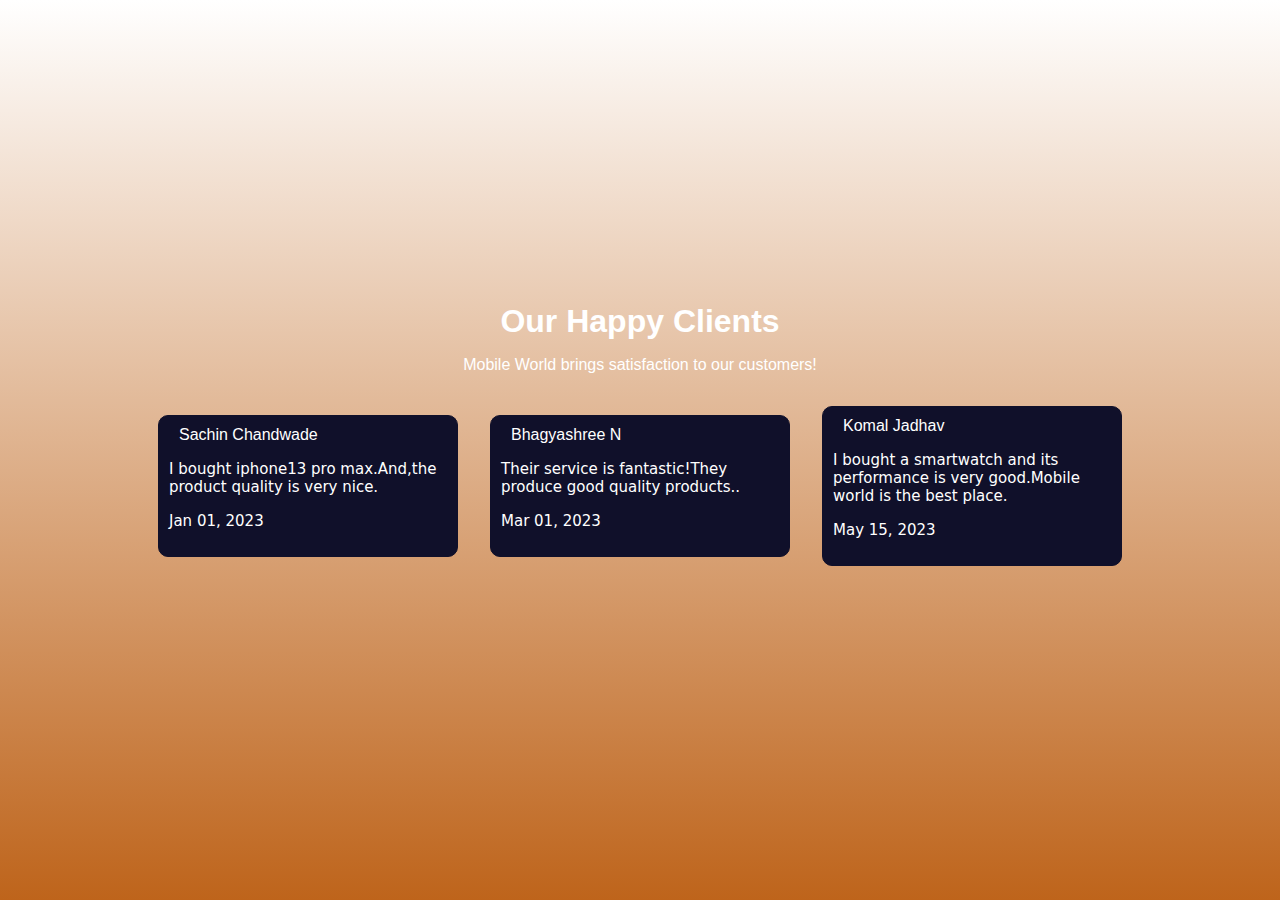
<file: review.html>
<!DOCTYPE html>
<html lang="en">
<head>
    <meta charset="UTF-8">
    <meta http-equiv="X-UA-Compatible" content="IE=edge">
    <meta name="viewport" content="width=device-width, initial-scale=1.0">
    <title> CLIENT REVIEW </title>
    <link rel="stylesheet" href="https://cdnjs.cloudflare.com/ajax/libs/font-awesome/6.2.1/css/all.min.css"
        integrity="sha512-MV7K8+y+gLIBoVD59lQIYicR65iaqukzvf/nwasF0nqhPay5w/9lJmVM2hMDcnK1OnMGCdVK+iQrJ7lzPJQd1w=="
        crossorigin="anonymous" referrerpolicy="no-referrer" />
    <link rel="stylesheet" href="review.css">
</head>

<body>

    <script>
        $(document).on('click','.navbar-collapse.in',function(e) {

if( $(e.target).is('a') && ( $(e.target).attr('class') != 'dropdown-toggle' ) ) {
    $(this).collapse('hide');
}
});

$( window ).scroll(function() {   
if ($(window).scrollTop() > 50) {
                $('nav').addClass('animated fadeIn fixed');
  }

         else {
             $('nav').removeClass('animated fadeIn fixed');
         }
});
$('.navbar-toggle').click(function(){
if($('nav').hasClass('fixed')){
$('#navbar .navbar-collapse').css('top','100px');
$('.wrapper').removeClass();

}
else{
$('#navbar .navbar-collapse').css('top','25px');
$('#togbtn').addClass('wrapper');
}
});
(function ($) {

'use strict';

// Toggle classes in body for syncing sliding animation with other elements
$('#myNavbar')
    .on('show.bs.collapse', function (e) {
        $('body').addClass('menu-slider');
    })
    .on('shown.bs.collapse', function (e) {
        $('body').addClass('in');
    })
    .on('hide.bs.collapse', function (e) {
        $('body').removeClass('menu-slider');
    })
    .on('hidden.bs.collapse', function (e) {
        $('body').removeClass('in');
    });

})(jQuery);

$('.wrapper').click(function(){

setInterval(function(){ 
$('.nav li:nth-child(1)').addClass('animated fadeInRight');
 $('.review_category ul li').removeClass('animated fadeInRight');
 }, 500);
setInterval(function(){ 
$('.nav li:nth-child(2)').addClass('animated fadeInRight');
 $('.review_category ul li').removeClass('animated fadeInRight');
 },600);
setInterval(function(){ 
$('.nav li:nth-child(3)').addClass('animated fadeInRight');
 $('.review_category ul li').removeClass('animated fadeInRight');
 }, 700);
setInterval(function(){ 
$('.nav li:nth-child(4)').addClass('animated fadeInRight');
 $('.review_category ul li').removeClass('animated fadeInRight');
 }, 800);
setInterval(function(){ 
$('.nav li:nth-child(5)').addClass('animated fadeInRight');
 $('.review_category ul li').removeClass('animated fadeInRight');
 }, 900);
setInterval(function(){ 
$('.nav li:nth-child(6)').addClass('animated fadeInRight');
 $('.review_category ul li').removeClass('animated fadeInRight');
 },1000);
setInterval(function(){ 
$('.nav li:nth-child(7)').addClass('animated fadeInRight');
 $('.review_category ul li').removeClass('animated fadeInRight');
 },1100);
$('.nav li').removeClass('animated fadeInRight');
});
$(document).ready(function(){
$template=$('.rating').clone();
$('.myrate').append($template);
$('.myrate input#star4').attr('checked','checked');

});
    </script>
    <!-- Main Container for Clients Review -->
    <div class="container">
        <h2> Our Happy Clients </h2>
        <p class="description">Mobile World brings satisfaction to our customers!</p>
    
        <!-- Clients Review Section -->
        <div class="reviewSection">

        <!-- Clients Review-1 Section Starts from Here  -->
            <div class="reviewItem">
                <div class="top">
                    <div class="clientImage">
                        
                        <span>Sachin Chandwade</span>
                    </div>
                    <ul>
                        <li><i class="fa-solid fa-star"></i></li>
                        <li><i class="fa-solid fa-star"></i></li>
                        <li><i class="fa-solid fa-star"></i></li>
                        <li><i class="fa-regular fa-star"></i></li>
                        <li><i class="fa-regular fa-star"></i></li>
                    </ul>
                </div>
                <article>
                    <p class="review">I bought iphone13 pro max.And,the product quality is very nice.</p>
                    <p>Jan 01, 2023</p>
                </article>
            </div>

        <!-- Clients Review-2 Section Starts from Here  -->
            <div class="reviewItem">
                <div class="top">
                    <div class="clientImage">
                        
                        <span>Bhagyashree N</span>
                    </div>
                    <ul>
                        <li><i class="fa-solid fa-star"></i></li>
                        <li><i class="fa-solid fa-star"></i></li>
                        <li><i class="fa-solid fa-star"></i></li>
                        <li><i class="fa-solid fa-star"></i></li>
                        <li><i class="fa-regular fa-star"></i></li>
                    </ul>
                </div>
                <article>
                    <p class="review">Their service is fantastic!They produce good quality products..</p>
                    <p>Mar 01, 2023</p>
                </article>
            </div>

        <!-- Clients Review-3 Section Starts from Here  -->
            <div class="reviewItem">
                <div class="top">
                    <div class="clientImage">
                        
                        <span>Komal Jadhav</span>
                    </div>
                    <ul>
                        <li><i class="fa-solid fa-star"></i></li>
                        <li><i class="fa-solid fa-star"></i></li>
                        <li><i class="fa-solid fa-star"></i></li>
                        <li><i class="fa-solid fa-star"></i></li>
                        <li><i class="fa-solid fa-star"></i></li>
                        
                    </ul>
                </div>
                <article>
                    <p class="review">I bought a smartwatch and its performance is very good.Mobile world is the best place.</p>
                    <p>May 15, 2023</p>
                </article>
            </div>
        </div>
    </div>
</body>

</html>
</file>
<file: review.css>
* {
    margin: 0;
    padding: 0;
    box-sizing: border-box;
    font-family: sans-serif;
}

.container {
    width: 100%;
    height: 100vh;
    color: white;
    display: flex;
    align-items: center;
    flex-direction: column;
    justify-content: center;
    /* background-color: #eb9b65; */
    background: linear-gradient(to bottom,  white, rgb(190, 100, 27)); 
}

h2 {
    font-size: 2rem;
    margin-bottom: 1rem;
    text-align: center;
}

.description {
    text-align: center;
    width: 43%;
}

.clientImage {
    display: flex;
    flex-direction: row;
    align-items: center;
}

.clientImage span {
    margin-left: 10px;
}

.clientImage img {
    width: 40px;
}

.reviewSection {
    padding: 1rem;
    display: flex;
    flex-wrap: wrap;
    align-items: center;
    justify-content: space-around;
}

.reviewItem {
    width: 300px;
    padding: 10px;
    margin: 1rem;
    cursor: pointer;
    border-radius: 10px;
    background-color: #10102a;
    border: 1px solid #10102a;
    transition: all .2s linear;
}

.reviewItem:hover {
    border-color: aqua;
    transform: scale(1.01);
    background-color: #090921;
    box-shadow: 0 0px 5px 0px #cbc0c0;
}

.top {
    margin-bottom: 1rem;
    display: flex;
    flex-direction: row;
    align-items: center;
    justify-content: space-between;
}

.top ul {
    display: flex;
    list-style: none;
}

.top ul li {
    padding-left: 4px;
}

article p {
    font-size: 15px;
    font-weight: 100;
    margin-bottom: 1rem;
    font-family: system-ui;
}


@media screen and (max-width:700px) {
    .container {
        height: auto;
    }

    .description {
        width: 90%;
    }
}

@media screen and (max-width:375px) {
    .reviewSection {
        padding: 0;
    }

    .reviewItem {
        width: 100%;
    }

    .clientImage {
        margin-bottom: 0.6rem;
    }

    .top {
        align-items: center;
        flex-direction: column;
        justify-content: center;
    }
}
</file>
